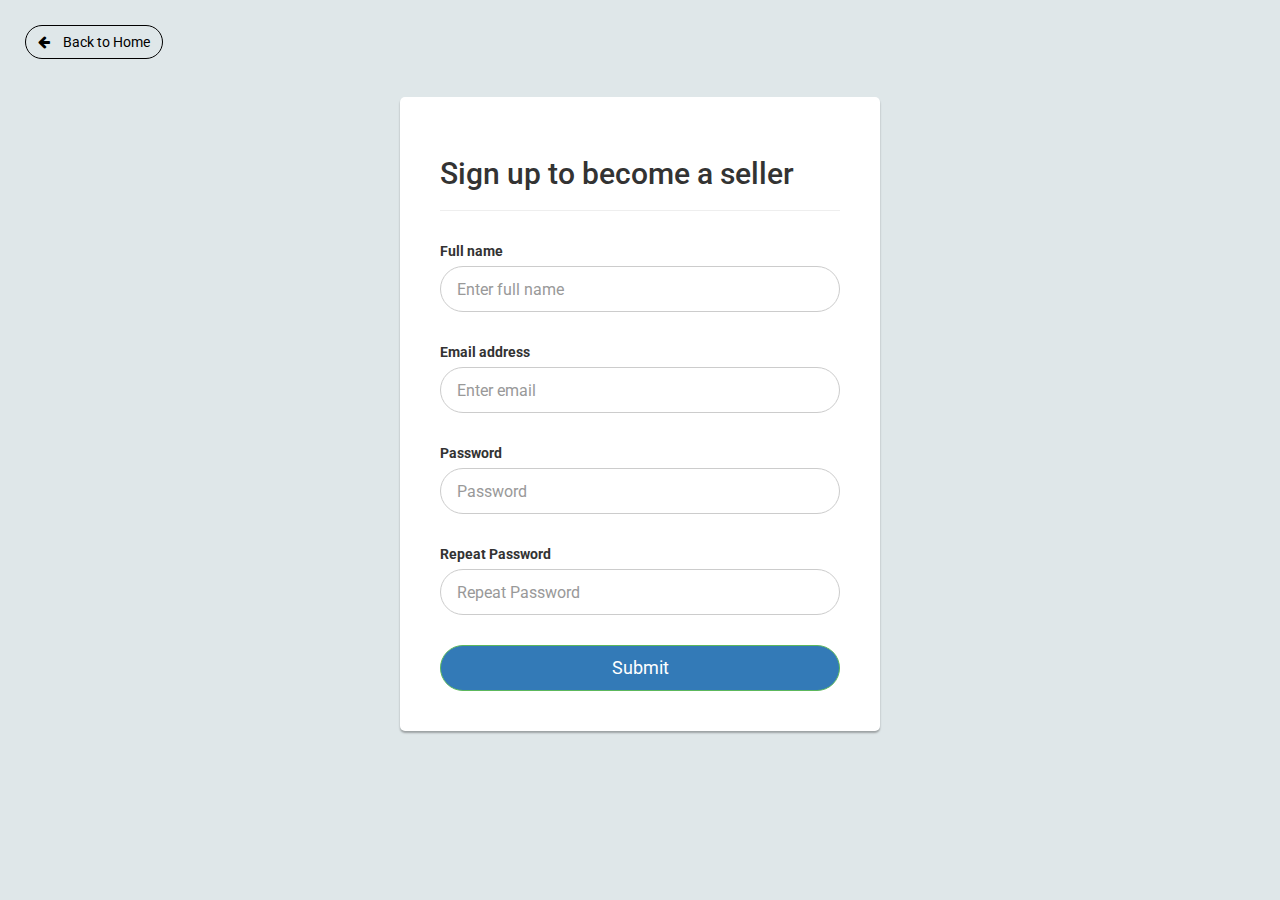
<file: templates/index.html>
<html>
<head>
  <link href="https://fonts.googleapis.com/css?family=Roboto:400,700" rel="stylesheet">
  <link rel="stylesheet" href="https://maxcdn.bootstrapcdn.com/bootstrap/3.3.7/css/bootstrap.min.css">
  <link rel="stylesheet" href="https://maxcdn.bootstrapcdn.com/font-awesome/4.7.0/css/font-awesome.min.css">
  <script src="https://ajax.googleapis.com/ajax/libs/jquery/1.12.4/jquery.min.js"></script>
  <script src="https://maxcdn.bootstrapcdn.com/bootstrap/3.3.7/js/bootstrap.min.js"></script>
  
  <link rel="stylesheet" href="../static/login.css">
</head>
<body>
<div class="back-redirect">
  <a href="/"><button class="btn btn-dark"><i class="fa fa-arrow-left back-arrow"></i> Back to Home</button></a>
</div>
<div className="signup-form">
<form action="/login" method="post" class="mainform box-outer">
  <h2>Sign up to become a seller</h2>
  <hr color="black">
    <div class="form-group">
        <label for="Fullname">Full name</label>
        <input name="fullname" class="form-control input-lg" id="inputFullName" aria-describedby="emailHelp" placeholder="Enter full name">
        
  </div>
  <div class="form-group">
        <label for="InputEmail">Email address</label>
        <input name="email" class="form-control input-lg" id="InputEmail"  placeholder="Enter email">
        
  </div>
  <div class="form-group">
    <label for="InputPassword">Password</label>
    <input type="password" name="password1" class="form-control input-lg" id="InputPassword" placeholder="Password">
  </div>

    <div class="form-group">
    <label for="InputPassword2">Repeat Password</label>
    <input type="password" name="password2" class="form-control input-lg" id="InputPassword2" placeholder="Repeat Password">

    </div>
  <button type="submit" class="btn btn-primary btn-block signup-btn btn-lg">Submit</button>
</div>

</form>
</body>
</html>
</file>
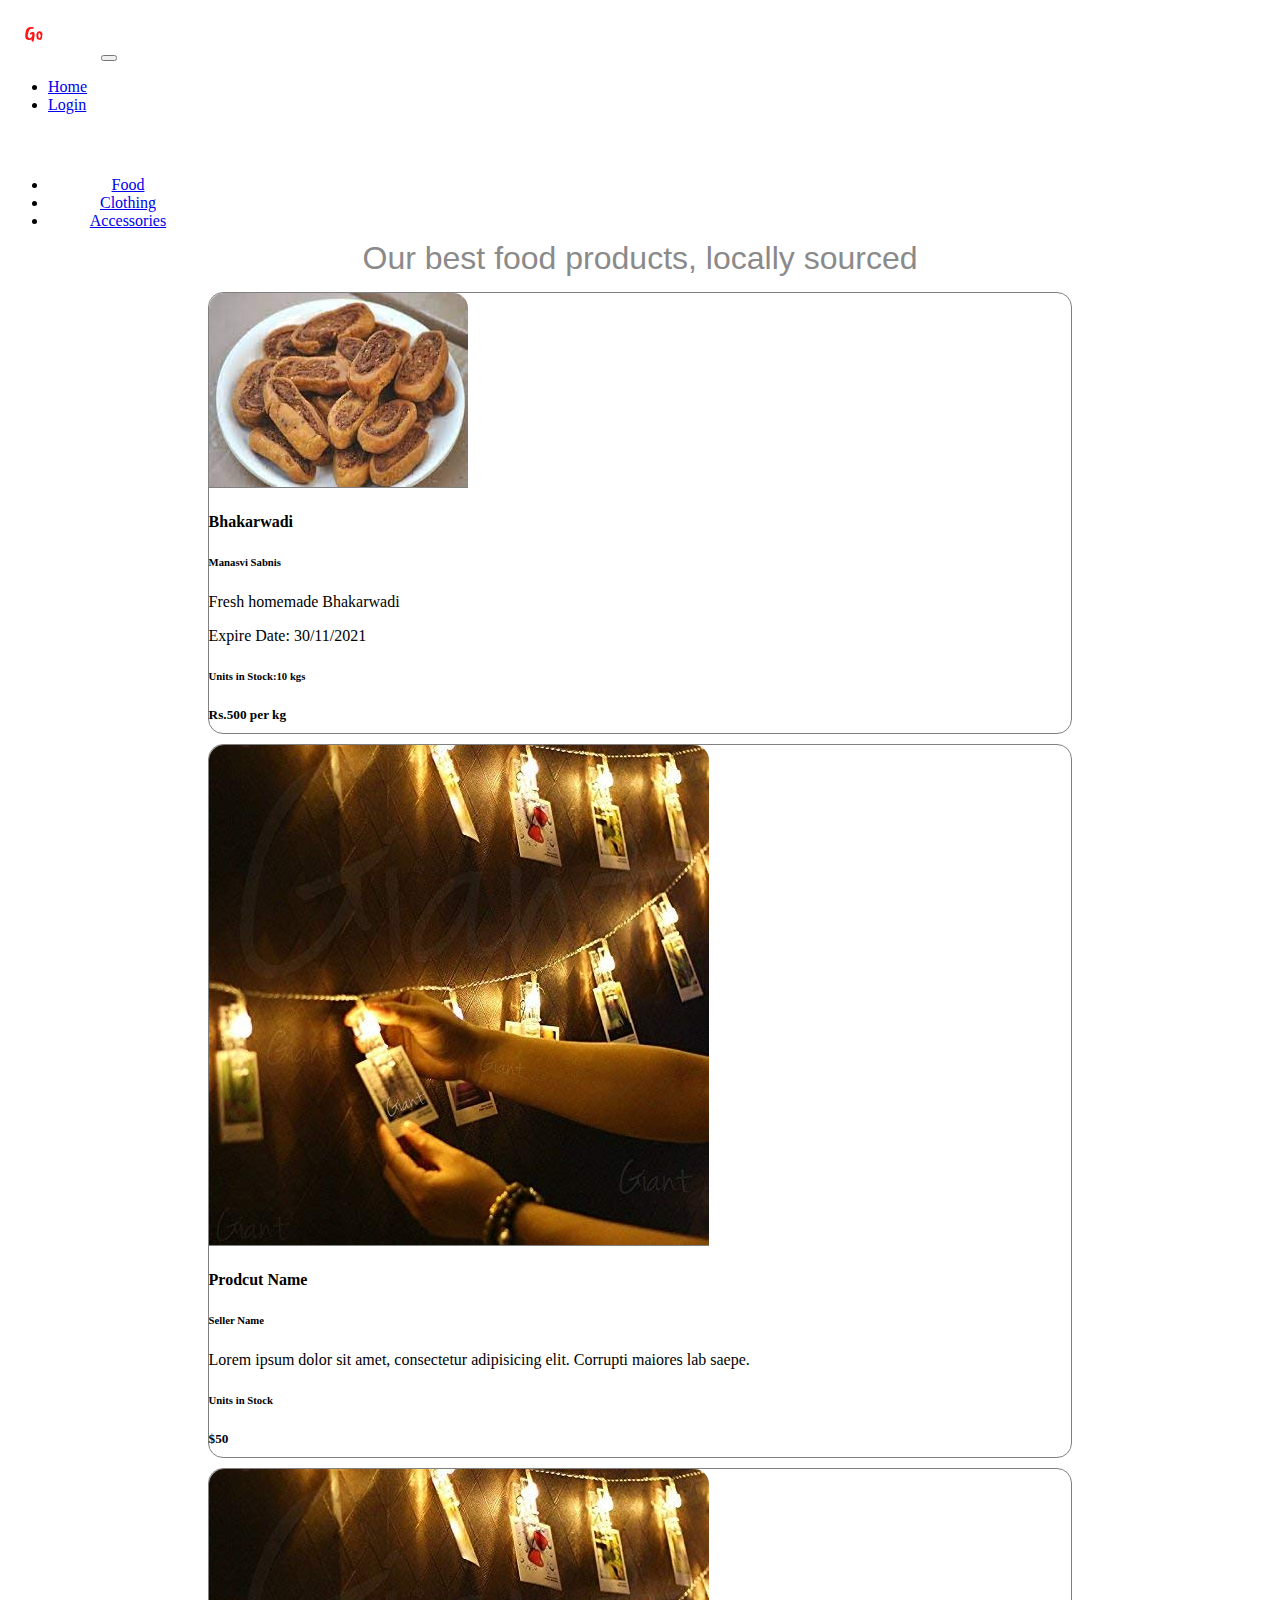
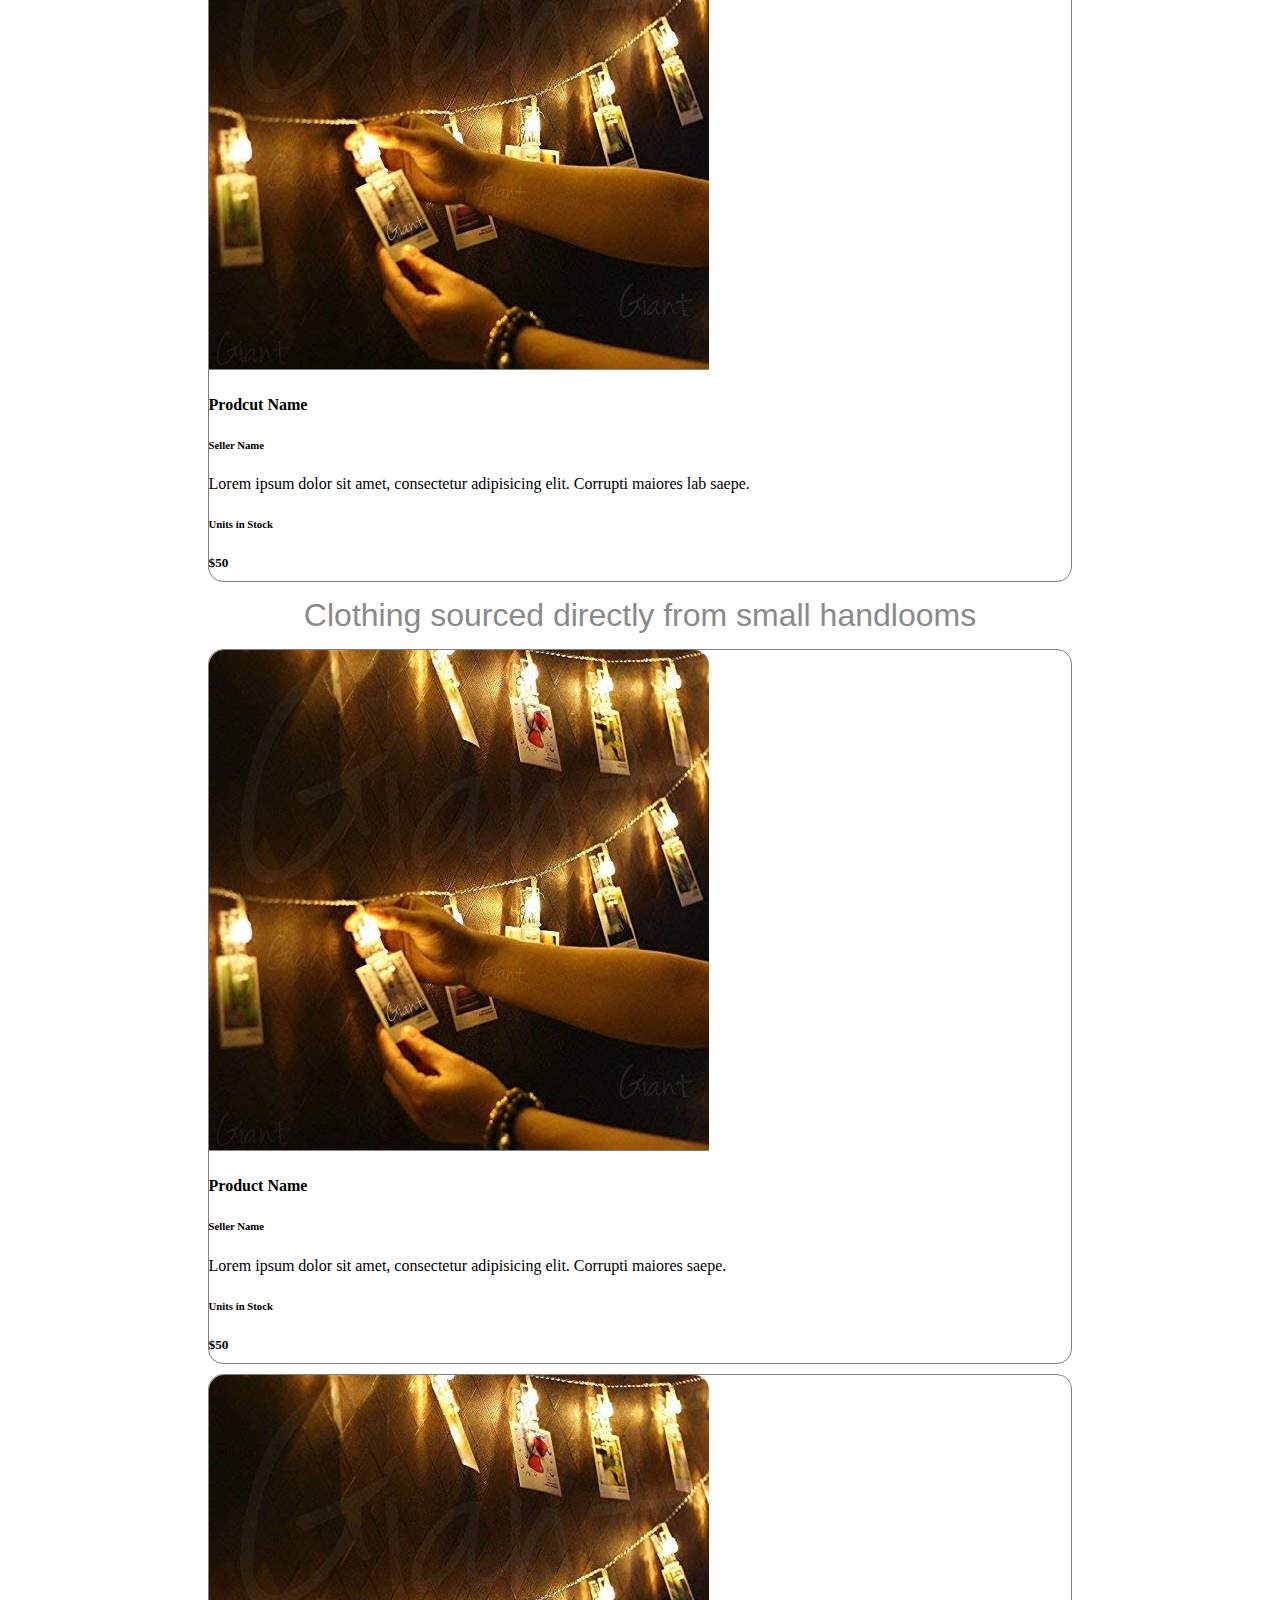
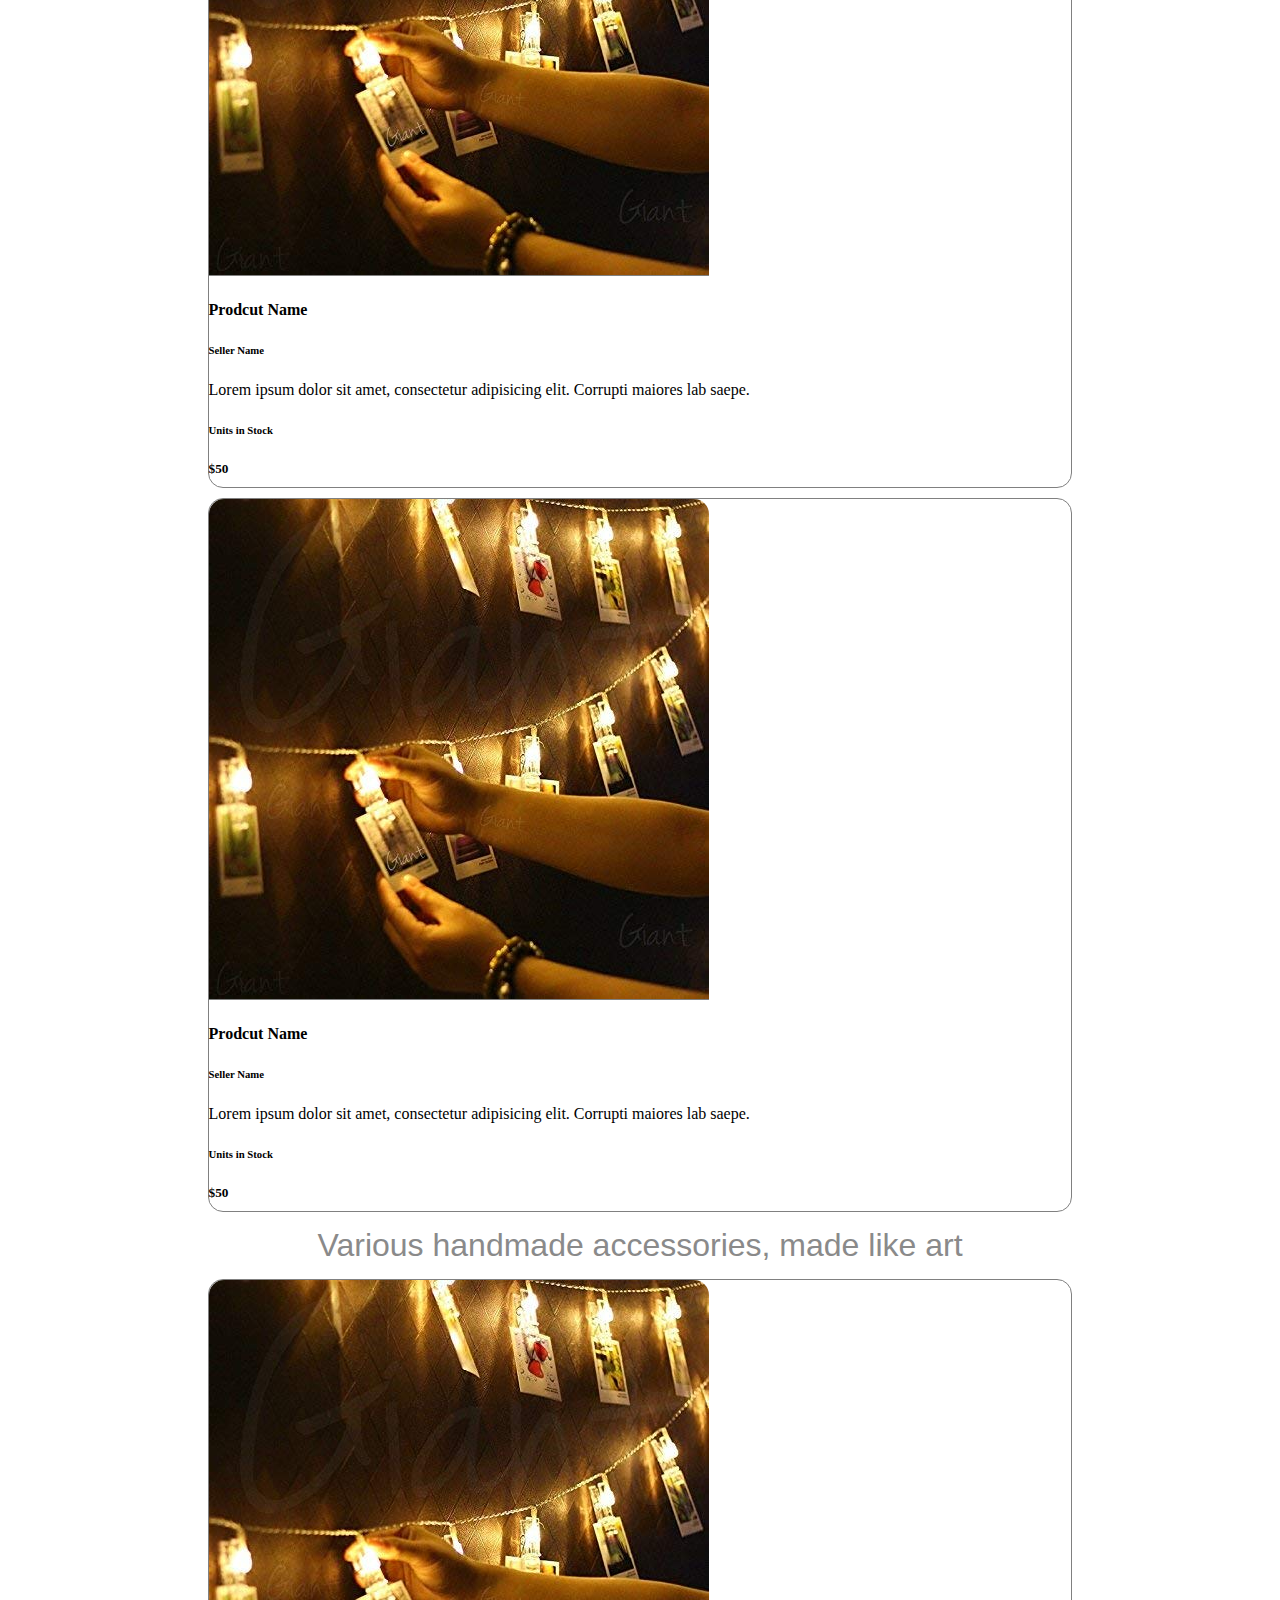
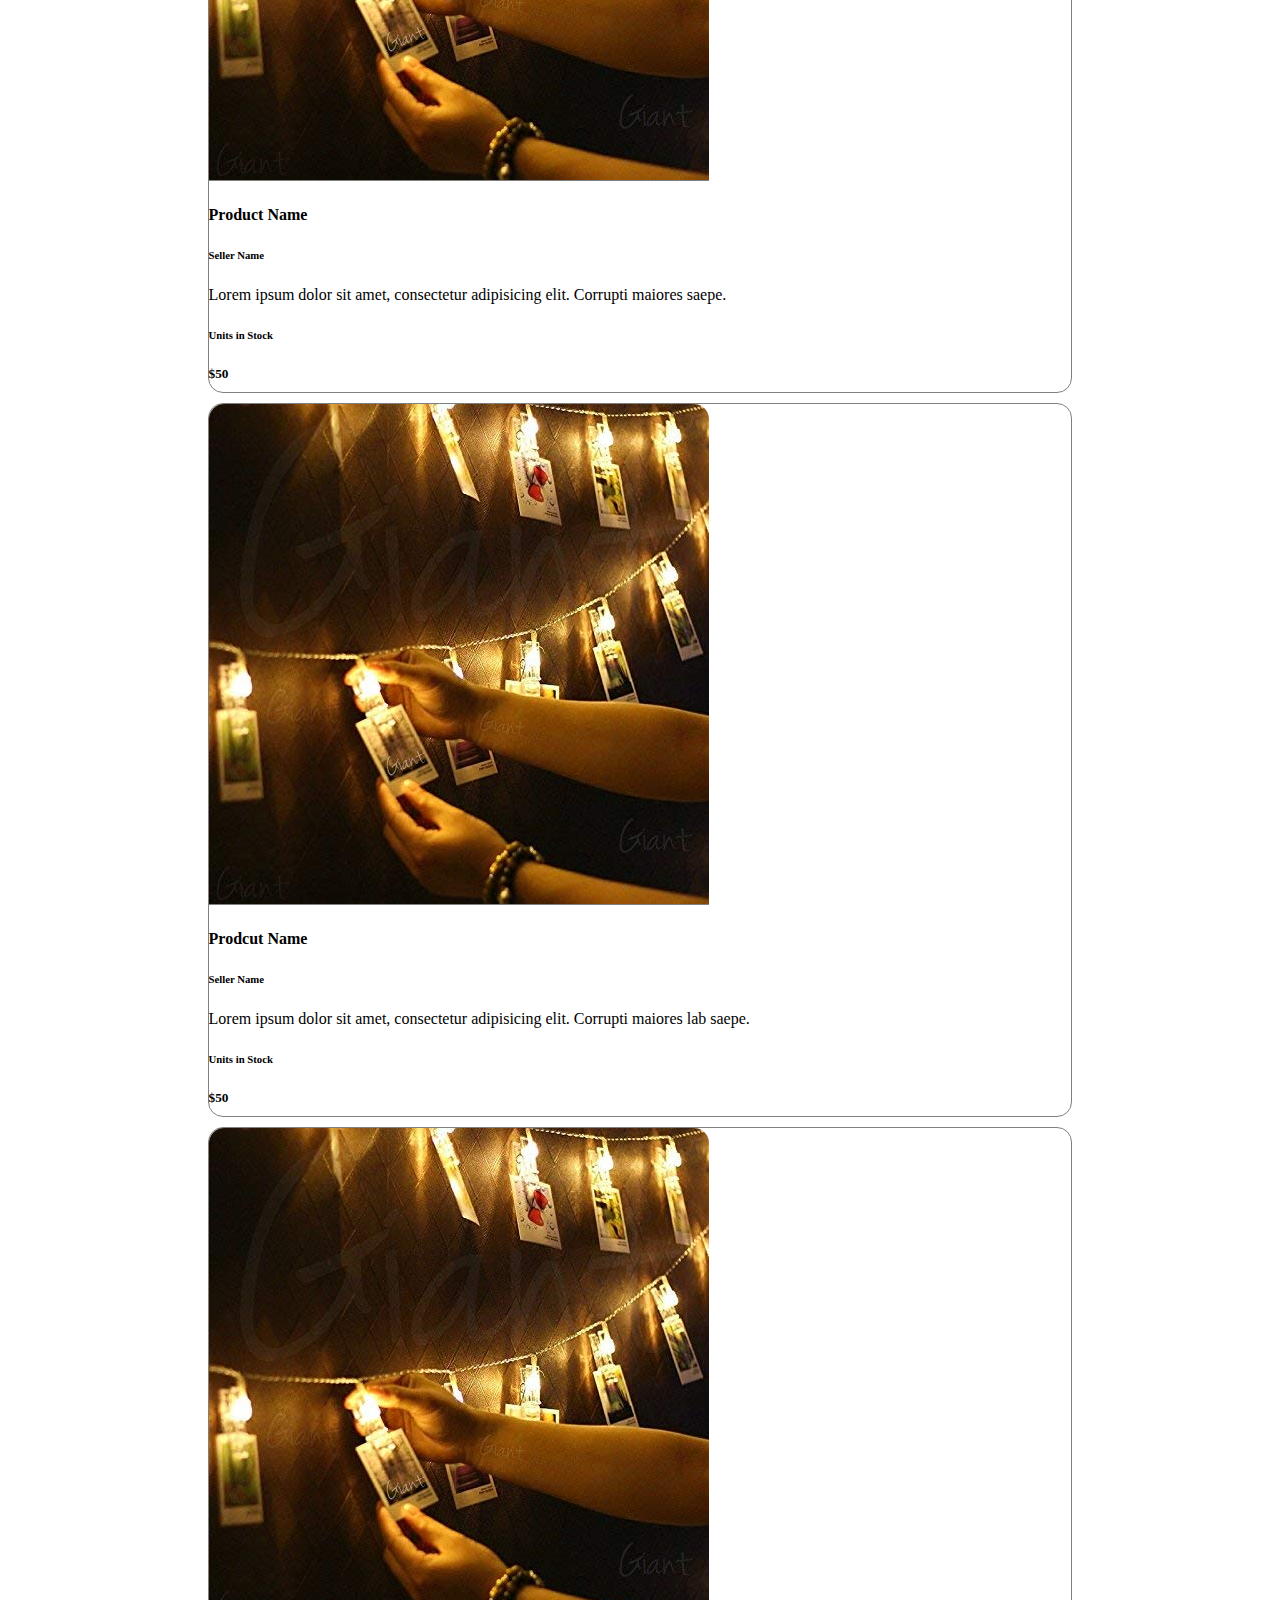
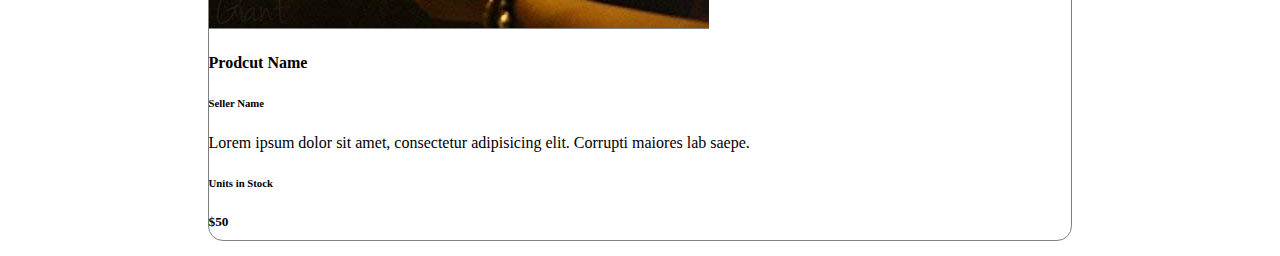
<file: templates/home.html>
<!DOCTYPE html>
<html lang="en">

<head>
    <meta charset="UTF-8">
    <meta http-equiv="X-UA-Compatible" content="IE=edge">
    <meta name="viewport" content="width=device-width, initial-scale=1.0">
    <title>GoLocal</title>

    <script src="https://code.jquery.com/jquery-3.3.1.slim.min.js"
        integrity="sha384-q8i/X+965DzO0rT7abK41JStQIAqVgRVzpbzo5smXKp4YfRvH+8abtTE1Pi6jizo"
        crossorigin="anonymous"></script>
    <script src="https://cdnjs.cloudflare.com/ajax/libs/popper.js/1.14.3/umd/popper.min.js"
        integrity="sha384-ZMP7rVo3mIykV+2+9J3UJ46jBk0WLaUAdn689aCwoqbBJiSnjAK/l8WvCWPIPm49"
        crossorigin="anonymous"></script>
    <script src="https://stackpath.bootstrapcdn.com/bootstrap/4.1.3/js/bootstrap.min.js"
        integrity="sha384-ChfqqxuZUCnJSK3+MXmPNIyE6ZbWh2IMqE241rYiqJxyMiZ6OW/JmZQ5stwEULTy"
        crossorigin="anonymous"></script>
    <link rel="stylesheet" href="https://stackpath.bootstrapcdn.com/bootstrap/4.1.3/css/bootstrap.min.css"
        integrity="sha384-MCw98/SFnGE8fJT3GXwEOngsV7Zt27NXFoaoApmYm81iuXoPkFOJwJ8ERdknLPMO" crossorigin="anonymous">

    <link rel="icon" type="image/png" sizes="16x16" href="../static/assets/favicon-32x32.png">
    <link rel="stylesheet" type="text/css"
        href="https://cdnjs.cloudflare.com/ajax/libs/font-awesome/5.14.0/css/all.css">

    <link rel="stylesheet" type="text/css" href="../static/home.css">

    <!-- #ff8210 Orange -->
</head>

<body>
    <nav class="navbar navbar-expand-lg navbar-dark bg-dark sticky-top">
        <a class="navbar-brand" href="#"><img src="../static/assets/GoLocalWhite.svg" alt=""
                style="height: 50px; width:auto;"></a>

        <button class="navbar-toggler" type="button" data-toggle="collapse" data-target="#navbarNavDropdown"
            aria-controls="navbarNavDropdown" aria-expanded="false" aria-label="Toggle navigation">
            <span class="navbar-toggler-icon"></span>
        </button>
        <div class="collapse navbar-collapse" id="navbarNavDropdown">
            <ul class="navbar-nav">
                <li class="nav-item active">
                    <a class="nav-link" href="#">Home <span class="sr-only">(current)</span></a>
                </li>
                
                
                <li class="nav-item dropdown">
                  <a class="nav-link" href="/login">Login<span class="sr-only">(current)</span></a>
                   
                </li>
            </ul>
        </div>
    </nav><br><br>


    <!-- Nav section -->
    <ul class="nav nav-pills mb-3" id="pills-tab" role="tablist">
        <li class="nav-item1">
            <a class="nav-link active" id="pills-food-tab" data-toggle="pill" href="#pills-food" role="tab"
                aria-controls="pills-food" aria-selected="true">Food</a>
        </li>
        <li class="nav-item1">
            <a class="nav-link" id="pills-clothing-tab" data-toggle="pill" href="#pills-clothing" role="tab"
                aria-controls="pills-clothing" aria-selected="false">Clothing</a>
        </li>
        <li class="nav-item1">
            <a class="nav-link" id="pills-accessories-tab" data-toggle="pill" href="#pills-accessories" role="tab"
                aria-controls="pills-accessories" aria-selected="false">Accessories</a>
        </li>
    </ul>
    
    <div class="tab-content" id="pills-tabContent">
        <div class="tab-pane fade show active" id="pills-food" role="tabpanel" aria-labelledby="pills-food-tab">
            <center class="section-info">Our best food products, locally sourced</center>   
            <div class="card-section card-deck">
                <div class="card card-custom">
                    <img class="card-img-top" src="/static/assets/bhakarwadi.jpg" alt="alt text">
                    <div class="card-body">
                        <h4 class="card-title">Bhakarwadi</h4>
                        <h6 class="card-title">Manasvi Sabnis</h6>
                        <p class="card-text">Fresh homemade Bhakarwadi</p>
                        <p class="card-text">Expire Date: 30/11/2021</p>
                        <h6 class="card-title">Units in Stock:10 kgs</h6>
                        <h5 class="price-element">Rs.500 per kg </h5>
                        
                    </div>
                </div>
            
                <div class="card card-custom">
                    <img class="card-img-top" src="../static/assets/test.jpg" alt="alt text">
                    <div class="card-body">
                        <h4 class="card-title">Prodcut Name</h4>
                        <h6 class="card-title">Seller Name</h6>
                        <p class="card-text">Lorem ipsum dolor sit amet, consectetur adipisicing elit. Corrupti maiores lab saepe.
                        </p>
                        <h6 class="card-title">Units in Stock</h6>
                        <h5 class="price-element">$50</h5>
                        
                    </div>
                </div>
            
                <div class="card card-custom">
                    <img class="card-img-top" src="../static/assets/test.jpg" alt="alt text">
                    <div class="card-body">
                        <h4 class="card-title">Prodcut Name</h4>
                        <h6 class="card-title">Seller Name</h6>
                        <p class="card-text">Lorem ipsum dolor sit amet, consectetur adipisicing elit. Corrupti maiores lab saepe.
                        </p>
                        <h6 class="card-title">Units in Stock</h6>
                        <h5 class="price-element">$50</h5>
                        
                    </div>
                </div>
            
            </div>
        </div>
        <div class="tab-pane fade" id="pills-clothing" role="tabpanel" aria-labelledby="pills-clothing-tab">
            <center class="section-info">Clothing sourced directly from small handlooms</center>
            <div class="card-section card-deck">
                <div class="card card-custom">
                    <img class="card-img-top" src="../static/assets/test.jpg" alt="alt text">
                    <div class="card-body">
                        <h4 class="card-title">Product Name</h4>
                        <h6 class="card-title">Seller Name</h6>
                        <p class="card-text">Lorem ipsum dolor sit amet, consectetur adipisicing elit. Corrupti maiores saepe.</p>
                        <h6 class="card-title">Units in Stock</h6>
                        <h5 class="price-element">$50</h5>
                        
                    </div>
                </div>
            
                <div class="card card-custom">
                    <img class="card-img-top" src="../static/assets/test.jpg" alt="alt text">
                    <div class="card-body">
                        <h4 class="card-title">Prodcut Name</h4>
                        <h6 class="card-title">Seller Name</h6>
                        <p class="card-text">Lorem ipsum dolor sit amet, consectetur adipisicing elit. Corrupti maiores lab saepe.
                        </p>
                        <h6 class="card-title">Units in Stock</h6>
                        <h5 class="price-element">$50</h5>
                        
                    </div>
                </div>
            
                <div class="card card-custom">
                    <img class="card-img-top" src="../static/assets/test.jpg" alt="alt text">
                    <div class="card-body">
                        <h4 class="card-title">Prodcut Name</h4>
                        <h6 class="card-title">Seller Name</h6>
                        <p class="card-text">Lorem ipsum dolor sit amet, consectetur adipisicing elit. Corrupti maiores lab saepe.
                        </p>
                        <h6 class="card-title">Units in Stock</h6>
                        <h5 class="price-element">$50</h5>
                        
                    </div>
                </div>
            
            </div>
        </div>
        <div class="tab-pane fade" id="pills-accessories" role="tabpanel" aria-labelledby="pills-accessories-tab">
            <center class="section-info">Various handmade accessories, made like art</center>
            <div class="card-section card-deck">
                <div class="card card-custom">
                    <img class="card-img-top" src="../static/assets/test.jpg" alt="alt text">
                    <div class="card-body">
                        <h4 class="card-title">Product Name</h4>
                        <h6 class="card-title">Seller Name</h6>
                        <p class="card-text">Lorem ipsum dolor sit amet, consectetur adipisicing elit. Corrupti maiores saepe.</p>
                        <h6 class="card-title">Units in Stock</h6>
                        <h5 class="price-element">$50</h5>
                        
                    </div>
                </div>
            
                <div class="card card-custom">
                    <img class="card-img-top" src="../static/assets/test.jpg" alt="alt text">
                    <div class="card-body">
                        <h4 class="card-title">Prodcut Name</h4>
                        <h6 class="card-title">Seller Name</h6>
                        
                        <p class="card-text">Lorem ipsum dolor sit amet, consectetur adipisicing elit. Corrupti maiores lab saepe.
                        </p>
                        <h6 class="card-title">Units in Stock</h6>
                        <h5 class="price-element">$50</h5>
                        
                    </div>
                </div>
            
                <div class="card card-custom">
                    <img class="card-img-top" src="../static/assets/test.jpg" alt="alt text">
                    <div class="card-body">
                        <h4 class="card-title">Prodcut Name</h4>
                        <h6 class="card-title">Seller Name</h6>
                        <p class="card-text">Lorem ipsum dolor sit amet, consectetur adipisicing elit. Corrupti maiores lab saepe.
                        </p>
                        <h6 class="card-title">Units in Stock</h6>
                        <h5 class="price-element">$50</h5>
                        
                    </div>
                </div>
            
            </div>
        </div>
    </div>

    <!-- Card Section -->
    <!-- <div class="card-section card-deck">
    <div class="card card-custom">
        <img class="card-img-top" src="../static/assets/test.jpg" alt="alt text">
        <div class="card-body">
            <h4 class="card-title">Product Name</h4>
            <h6 class="card-title">Seller Name</h6>
            <p class="card-text">Lorem ipsum dolor sit amet, consectetur adipisicing elit. Corrupti maiores saepe.</p>
            <h5 class="price-element">$50</h5>
            <a href="#" class="btn btn-primary">Go to product</a>
        </div>
    </div>

    <div class="card card-custom">
        <img class="card-img-top" src="../static/assets/test.jpg" alt="alt text">
        <div class="card-body">
            <h4 class="card-title">Prodcut Name</h4>
            <h6 class="card-title">Seller Name</h6>
            <p class="card-text">Lorem ipsum dolor sit amet, consectetur adipisicing elit. Corrupti maiores lab saepe.</p>
            <h5 class="price-element">$50</h5>
            <a href="#" class="btn btn-primary">Go to product</a>
        </div>
    </div>

    <div class="card card-custom">
        <img class="card-img-top" src="../static/assets/test.jpg" alt="alt text">
        <div class="card-body">
            <h4 class="card-title">Prodcut Name</h4>
            <h6 class="card-title">Seller Name</h6>
            <p class="card-text">Lorem ipsum dolor sit amet, consectetur adipisicing elit. Corrupti maiores lab saepe.</p>
            <h5 class="price-element">$50</h5>
            <a href="#" class="btn btn-primary">Go to product</a>
        </div>
    </div>

    </div> -->
</body>

</html>
</file>
<file: static/login.css>
body {
  background: #dfe7e9;
  font-family: "Roboto", sans-serif;
}
.form-control {
  font-size: 16px;
  transition: all 0.4s;
  box-shadow: none;
}
.form-control:focus {
  border-color: #5cb85c;
}
.form-control,
.btn {
  border-radius: 50px;
  outline: none !important;
}
.signup-form {
  width: 480px;
  margin: 0 auto;
  padding: 30px 0;
}
.box-outer {
  width: 480px;
  margin: 0 auto;
  padding: 30px 0;
  margin-top: 3%;
  border-radius: 5px;
  margin-bottom: 20px;
  background: #fff;
  box-shadow: 0px 2px 2px rgba(0, 0, 0, 0.3);
  padding: 40px;
}
.signup-form a {
  color: #5cb85c;
}
.signup-form h2 {
  text-align: center;
  font-size: 34px;
  margin: 10px 0 15px;
}
.signup-form .hint-text {
  color: #999;
  text-align: center;
  margin-bottom: 20px;
}
.signup-form .form-group {
  margin-bottom: 20px;
}
.signup-form .btn {
  font-size: 18px;
  line-height: 26px;
  font-weight: bold;
  text-align: center;
}
.signup-btn {
  text-align: center;
  border-color: #5cb85c;
  transition: all 0.4s;
}
.signup-btn:hover {
  background-color: rgba(10, 0, 153);
  color: white;
}

.form-group {
  margin: 30px auto;
}

.signup-form label {
  font-family: -apple-system, BlinkMacSystemFont, "Segoe UI", Roboto, Oxygen,
    Ubuntu, Cantarell, "Open Sans", "Helvetica Neue", sans-serif;
  font-size: medium;
}

/* Back Button CSS */
.back-redirect {
  margin-top: 25px;
  margin-left: 25px;
  margin-bottom: 2px;
}

.back-arrow {
  margin-right: 10px;
}

.btn-dark {
  background-color: #dfe7e9;
  color: black;
  transition: all 0.5s;
  border: 0.5px solid black;
}

.btn-dark:hover {
  background-color: black;
  color: white;
  cursor: pointer;
}
</file>
<file: static/home.css>
/* Tab CSS */
#pills-tab {
  margin: 10px auto;
  justify-content: center;
}

.nav-item1 {
  width: 160px;
  text-align: center;
}

.section-info {
  font-size: xx-large;
  font-family: -apple-system, BlinkMacSystemFont, "Segoe UI", Roboto, Oxygen,
    Ubuntu, Cantarell, "Open Sans", "Helvetica Neue", sans-serif;
  color: rgb(138, 138, 138);
}

/* Card CSS */
.card-custom {
  margin: 10px;
  border: 1px solid gray;
  border-radius: 15px;
}

.card-section {
  width: 70%;
  height: auto;
  margin: 15px 15%;
}

.price-element {
  margin-bottom: 10px;
}

.card-img-top {
  border-radius: 15px 15px 0 0;
  border-bottom: 1px solid gray;
}
</file>
